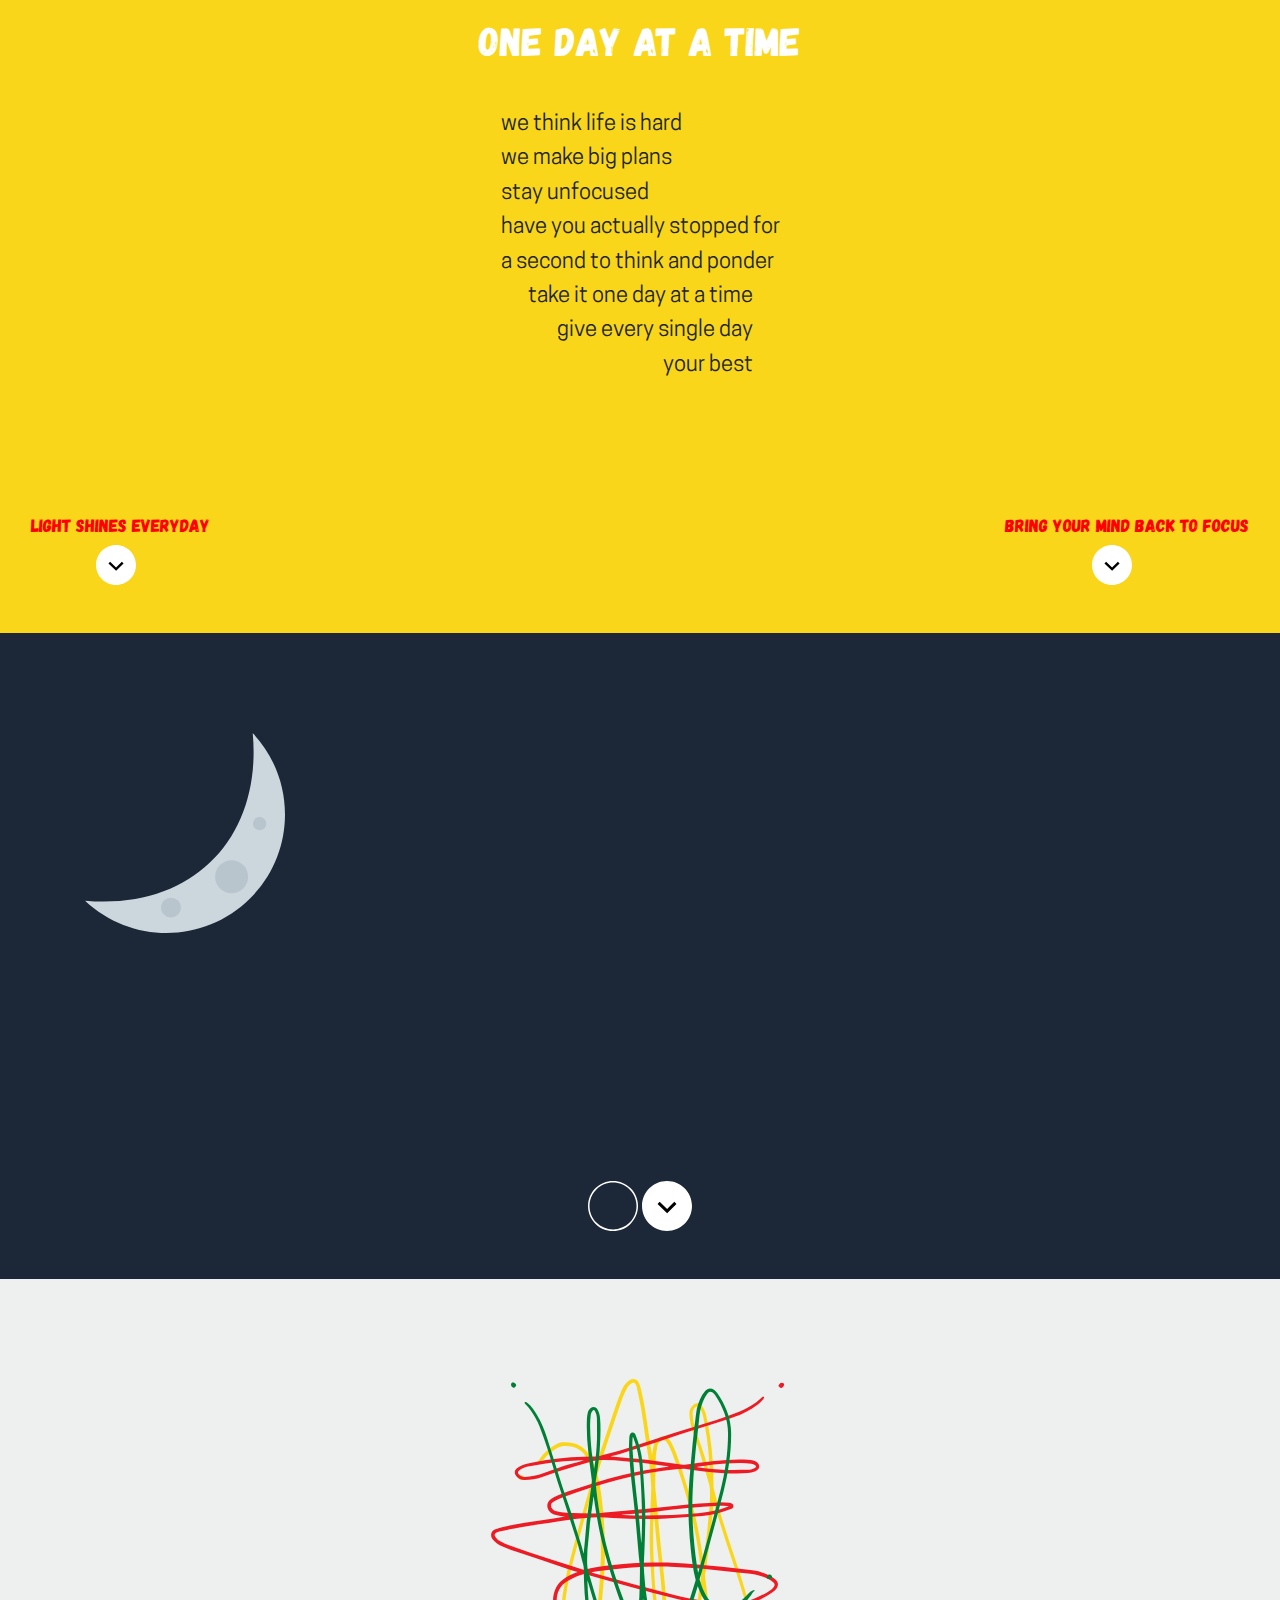
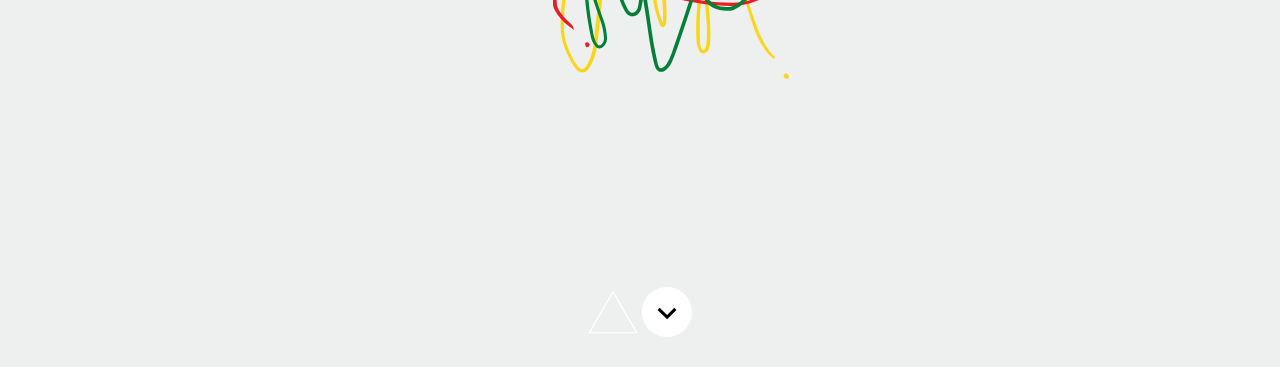
<file: index.html>
<!DOCTYPE html>
<html>

<head>
  <title>Page Title</title>
  <link rel="stylesheet" href="https://stackpath.bootstrapcdn.com/bootstrap/4.5.2/css/bootstrap.min.css">
  <link rel="stylesheet" href="style.css">
  <script src="https://ajax.googleapis.com/ajax/libs/jquery/3.5.1/jquery.min.js"></script>
  <script src="script.js"></script>
</head>

<body style="background: #fad61a;">
  <div class="container" id="top">
    <div class="m-3 ">
      <h1 class="title-home text-center anim-typewriter">One day at a time</h1>
      <div class="mt-5 d-flex justify-content-center ">
        <div class="text-left">
            <h5>we think life is hard</h5>
            <h5>we make big plans</h5>
            <h5>stay unfocused</h5>
            <h5>have you actually stopped for</h5>
            <h5>a second to think and ponder</h5>
          </div>
        </div>
        <div class=" d-flex justify-content-center">
          <div class="text-right">
            <h5>take it one day at a time</h5>
            <h5>give every single day</h5>
            <h5> your best</h5>
        </div>
      </div>
    </div>
  </div>
  <div class="mt-5">
    <div class="row mx-3 mt-5 ">
      <h3 class="bt-text col ">Light Shines Everyday</h3>
        <h3 class="bt-text col text-right">Bring your mind back to focus</h3>
      </div>
    </div>
  </div>
  <div class="row justify-content-between">
    <a class="ml-5 col-2 down" href="index.html#moon" >
      <img class="ml-5 btn-cir-tri" src="Svg/cir-tri.svg" onmouseover="this.src = 'Svg/cir-tri-yellow.svg'" onmouseout="this.src ='Svg/cir-tri.svg'"></img>
    </a>
    <a class="col-2 down" href="index.html#lines">
      <img class=" btn-cir-tri" src="Svg/cir-tri.svg" onmouseover="this.src = 'Svg/cir-tri-yellow.svg'" onmouseout="this.src ='Svg/cir-tri.svg'"></img>
    </a>
  </div>

<!--Page for dark, transittion to bottom -->


<section class="mt-5 section-dark" id="dark">
    <div class="container">
      <img id="moon" src="Svg/Moon.svg" alt="Moon" style="height: 200px; width: 200px; margin-top: 100px;">
      <div class="mt-5 mb-5 text-center" id="circle-button">
          <a href="light.html">
          <img src="Svg/empty-circle.svg" alt="Circle Button"
          style="height: 50px; width: 50px; bottom: 0; margin-top: 200px;"
          onmouseover="this.src= 'Svg/circle-filled.svg'"
          onmouseout="this.src ='Svg/empty-circle.svg'"
          >
        </a>
        <a class="" href="last.html">
          <img class=" btn-cir-tri" src="Svg/cir-tri.svg" onmouseover="this.src = 'Svg/cir-tri-yellow.svg'"
            onmouseout="this.src ='Svg/cir-tri.svg'"
            style="height: 50px; width: 50px; bottom: 0; margin-top: 200px;"></img>
        </a>
      </div>
    </div>
</section>


<!--Section for lines-->
<section style="background:#eeefef;" id="squiglly-lines">
  <div class="container text-center">
    <img id="lines" src="Svg/squiggly-lines.svg" alt="Lines" style="height: 300px; width: 700px; margin-top: 100px;">
    <div class="mt-2 text-center" id="triangle-button">
      <a href="focus.html">
        <img src="Svg/triangle-empty.svg" alt="Triangle Button"
          style="height: 50px; width: 50px; margin-bottom: 30px; margin-top: 200px;"
          onmouseover="this.src= 'Svg/triangle-filled.svg'" onmouseout="this.src ='Svg/triangle-empty.svg'">
      </a>
      <a class="" href="last.html">
        <img class=" btn-cir-tri" src="Svg/cir-tri.svg" onmouseover="this.src = 'Svg/cir-tri-yellow.svg'"
          onmouseout="this.src ='Svg/cir-tri.svg'"
          style="height: 50px; width: 50px; margin-bottom: 30px; margin-top: 200px;"
          ></img>
      </a>
    </div>
  </div>
</section>





</body>

</html>
</file>
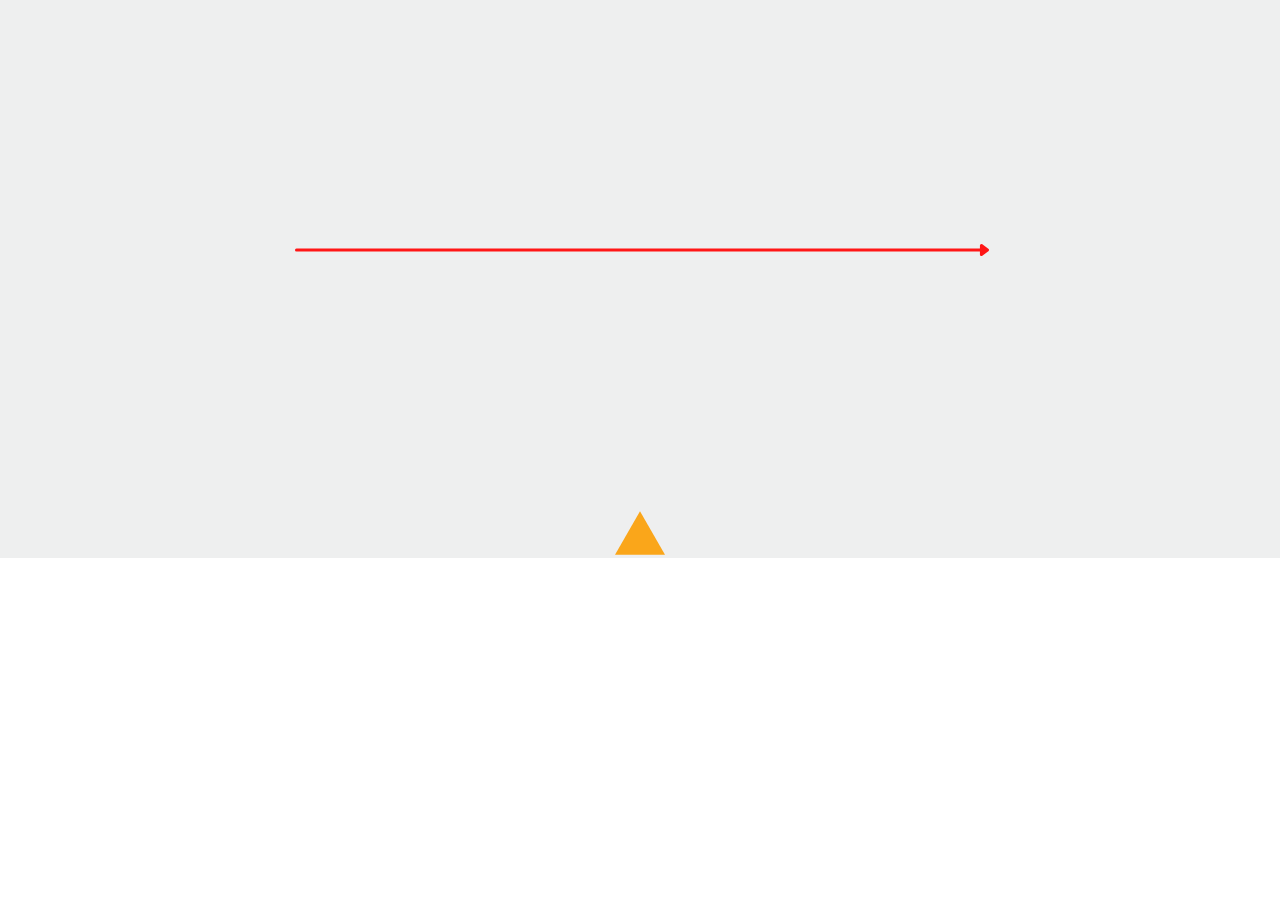
<file: focus.html>
<head>
  <link rel="stylesheet" href="https://stackpath.bootstrapcdn.com/bootstrap/4.5.2/css/bootstrap.min.css">
  <link rel="stylesheet" href="style.css">
  <script src="https://ajax.googleapis.com/ajax/libs/jquery/3.5.1/jquery.min.js"></script>
</head>

<body>
  <section style="background:#eeefef;" id="single-line">
    <div class="container text-center">
      <img id="lines" src="Svg/single-line.svg" alt="Line" style="height: 300px; width: 700px; margin-top: 100px;">
      <div class="mt-2 text-center" id="triangle-button">
        <a href="index.html#lines">
          <img src="Svg/triangle-filled.svg" alt="Triangle Button"
            style="height: 50px; width: 50px; bottom: 0; margin-top: 100px;"
            onmouseover="this.src= 'Svg/triangle-empty.svg'" onmouseout="this.src ='Svg/triangle-filled.svg'">
        </a>
      </div>
    </div>
  </section>
</body>
</file>
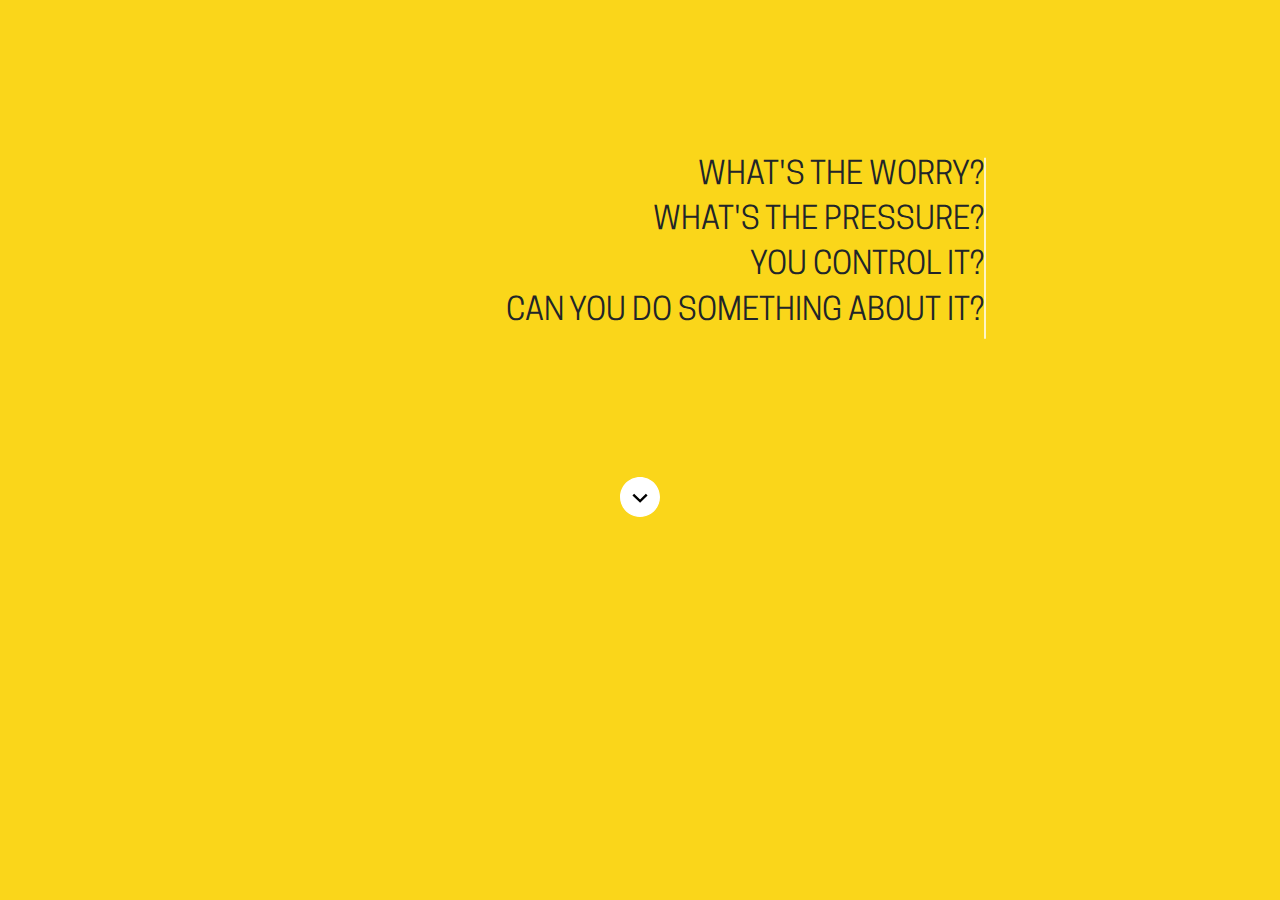
<file: last.html>
<head>
  <link rel="stylesheet" href="https://stackpath.bootstrapcdn.com/bootstrap/4.5.2/css/bootstrap.min.css">
  <link rel="stylesheet" href="style.css">
  <script src="https://ajax.googleapis.com/ajax/libs/jquery/3.5.1/jquery.min.js"></script>
</head>

<body style="background: #fad61a;">
<section class="mt-5 last-section" style="height: 600px;" id="bottom">
  <div class="container text-center">
    <div class="d-flex justify-content-center">
      <div class="text-right line-1 anim-typewriter" style="margin-top: 200px;">
        <h5>what's the worry?</h5>
        <h5> what's the pressure?</h5>
        <h5> you control it?</h5>
        <h5>can you do something about it?</h5>
      </div>

    </div>
    <div class="my-5">

      <a class="" href="index.html#top">
        <img class=" btn-cir-tri" src="Svg/cir-tri.svg" onmouseover="this.src = 'Svg/cir-tri-yellow.svg'"
          onmouseout="this.src ='Svg/cir-tri.svg'"></img>
      </a>
    </div>
  </div>
</section>
</body>
</file>
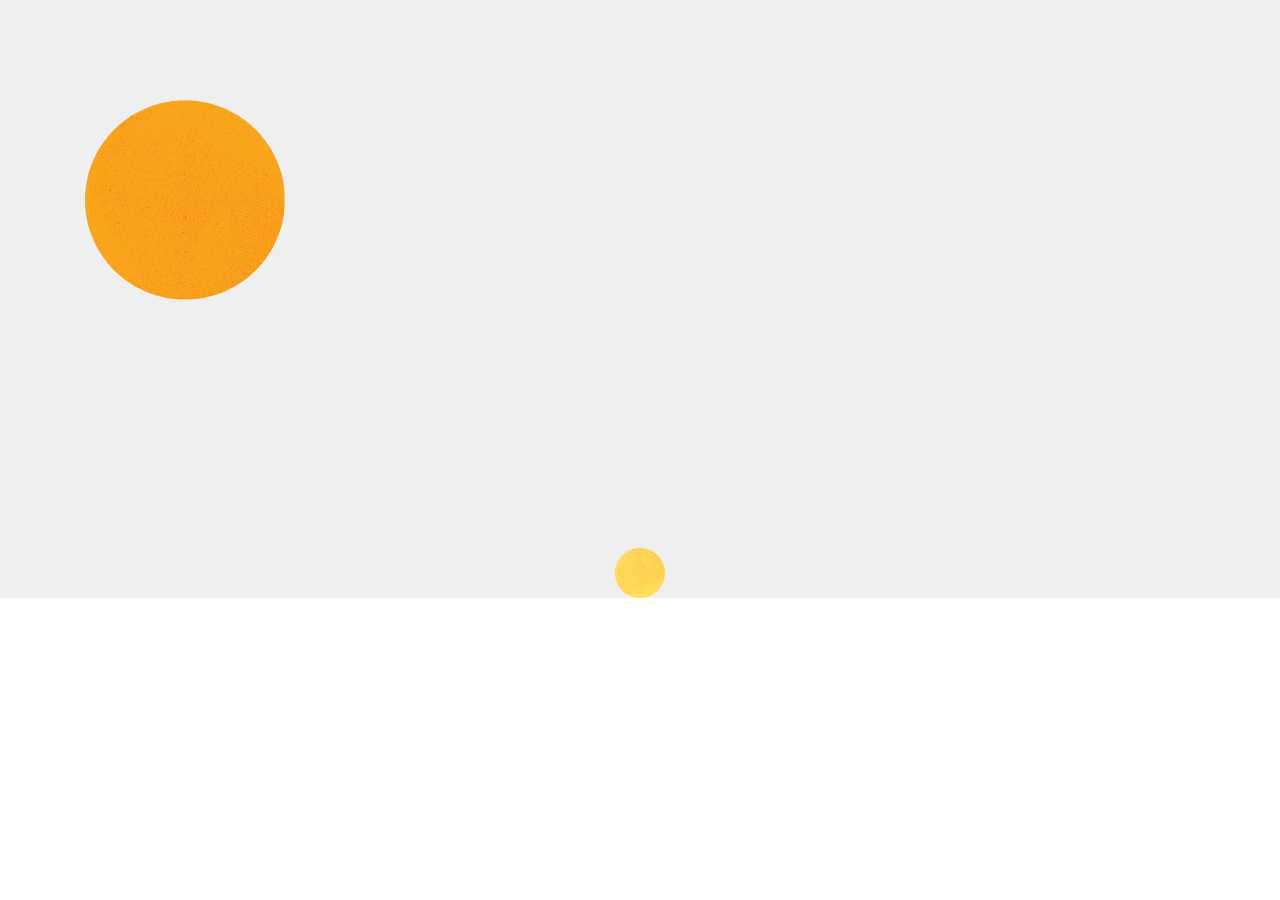
<file: light.html>
<head>

</head>
  <link rel="stylesheet" href="https://stackpath.bootstrapcdn.com/bootstrap/4.5.2/css/bootstrap.min.css">
  <link rel="stylesheet" href="style.css">
  <script src="https://ajax.googleapis.com/ajax/libs/jquery/3.5.1/jquery.min.js"></script>
<body>

    <section style="background: #eeefef;">
      <div class="container">
        <img id="sun" src="Svg/sun.svg" alt="sun" style="height: 200px; width: 200px; margin-top: 100px;">
        <div class="mt-5 text-center" id="circle-button">
          <a href="index.html#moon">

            <img src="Svg/circle-filled.svg" alt="Circle Button"
            style="height: 50px; width: 50px; bottom: 0; margin-top: 200px;" onmouseover="this.src= 'Svg/empty-circle.svg'"
            onmouseout="this.src ='Svg/circle-filled.svg'">
          </a>
        </div>
      </div>
    </section>
</body>
</file>
<file: style.css>
@font-face{

  font-family: Cooper-Hewitt;
  src: url(Fonts/CooperHewitt-Book.otf);
}

@font-face{
  font-family: Gagalin;
  src: url(Fonts/Gagalin-Regular.otf);
}
html, body {
    margin: 0;
    padding: 0;
}



.title-home {
  font-family: Gagalin;
  color: white;
  font-size: 40px;
}
h5 {
  font-family: Cooper-Hewitt;
  font-size: 22px;
}
.bt-text{
  font-family: Gagalin;
  color: red;
  font-size: 18px;
  margin-top: 80px;
}
.btn-cir-tri {
  height: 40px;
  width: 40px;
}
html {
  scroll-behavior: smooth;
}

.section-dark {
  height: 100%;
  width: 100%;
  display:inline-block;
  padding:0px;
  margin:0px;
  background: #1c2737;
  animation: fadebackground 10s ;
}

@keyframes fadebackground {
  from {background-color: #f3f3f3;}
  to {background-color: #1c2737;}
}

#triangle-button img {
  animation: fadeimage 7s ease-in;
}
@keyframes fadeimage {
  from{background-image: url(Svg/triangle-empty.svg);}
  to{background-image: url(Svg/triangle-filled.svg);}
}

.last-section h5 {
  font-size:31px;
  text-transform: uppercase;
}


.line-1{
    position: relative;
    top: 50%;
    width: 24em;
    margin: 0 auto;
    border-right: 2px solid rgba(255,255,255,.75);
    font-size: 180%;
    text-align: center;
    white-space: nowrap;
    overflow: hidden;
    transform: translateY(-50%);
}

/* Animation */
.anim-typewriter{
  animation: typewriter 4s steps(44) 1s 1 normal both,
             blinkTextCursor 500ms steps(44) infinite normal;
}
@keyframes typewriter{
  from{width: 0;}
  to{width: 24em;}
}
@keyframes blinkTextCursor{
  from{border-right-color: rgba(255,255,255,.75);}
  to{border-right-color: transparent;}
}
</file>
